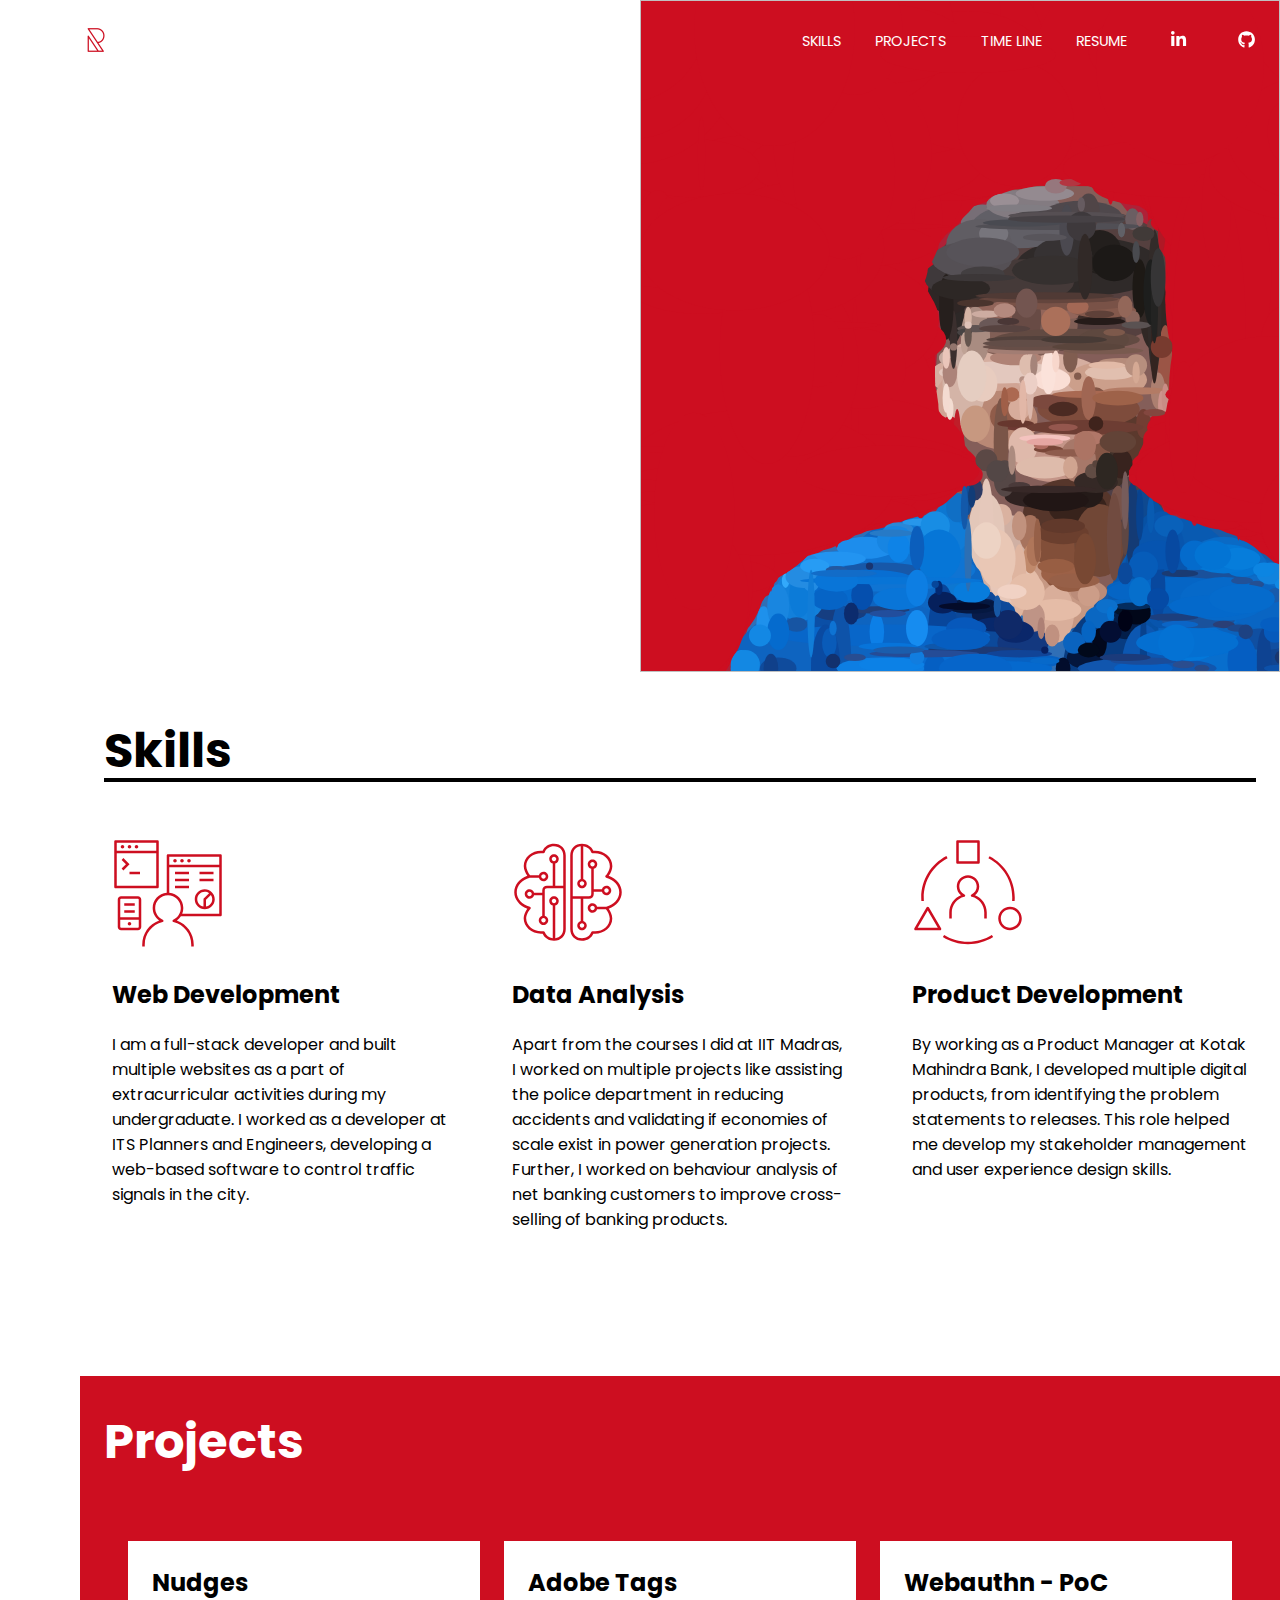
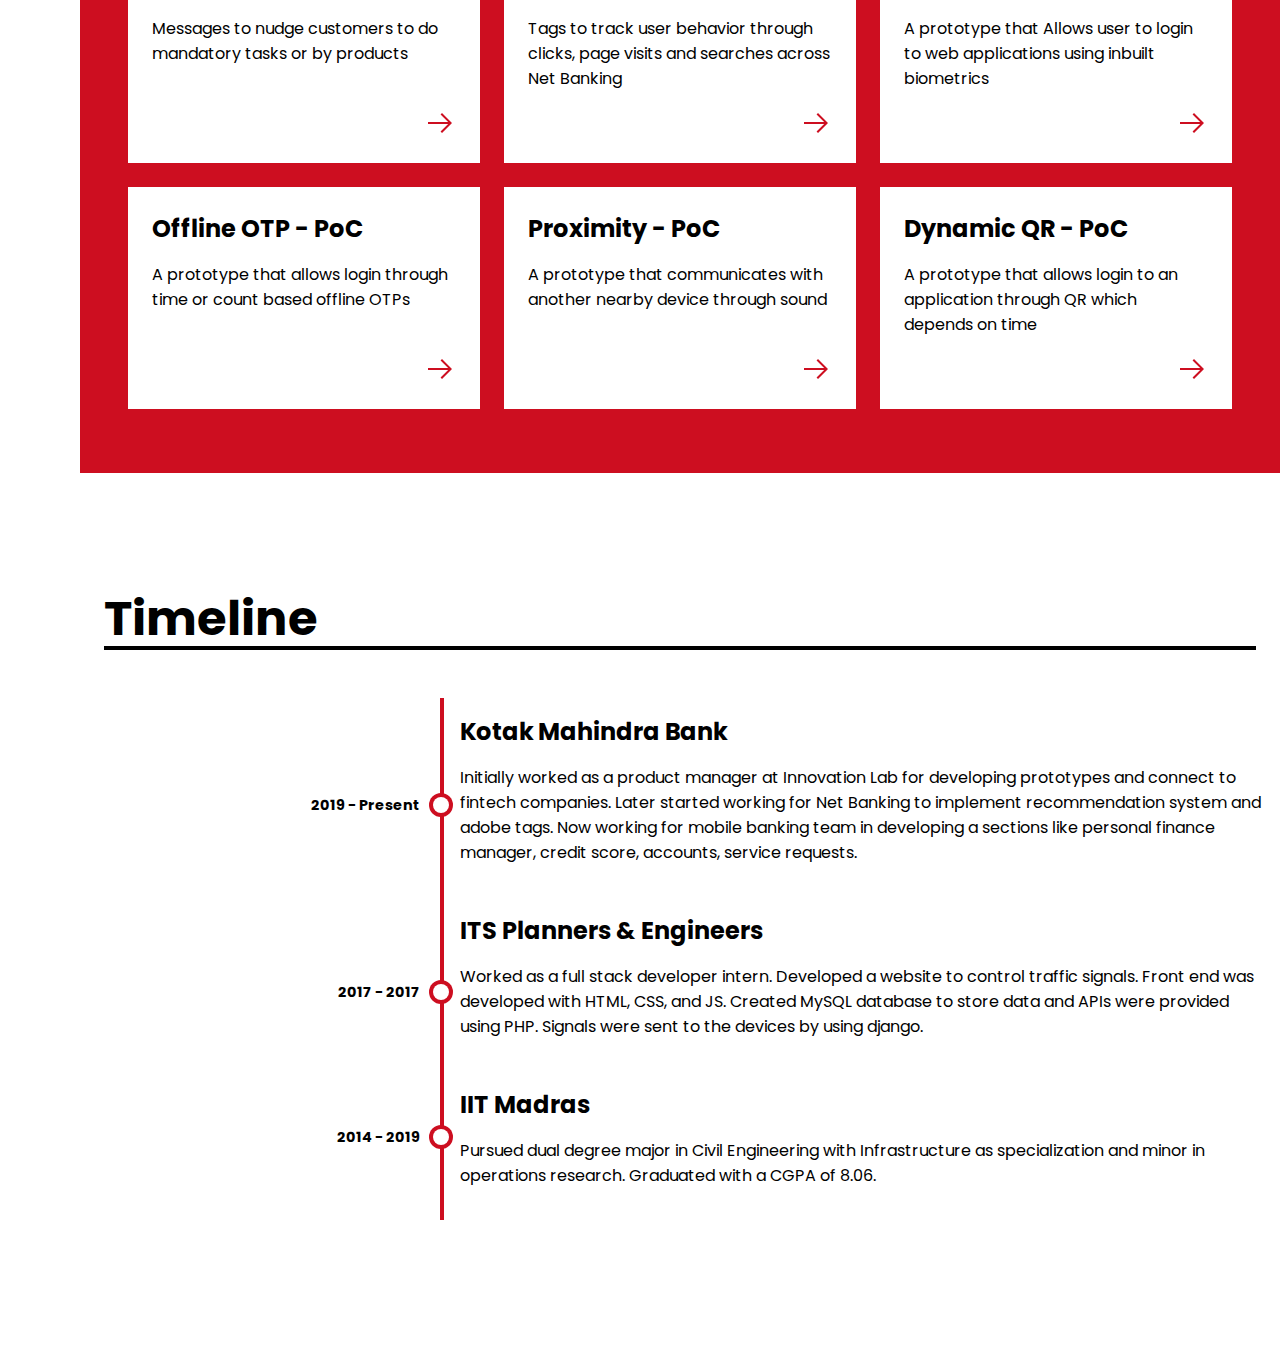
<file: index.html>
<!DOCTYPE html>
<html lang="en">
<head>
    <!-- I used a template by Gary Simons of DesignCourse youtube channel and added my personal code to develop this website -->
    <meta charset="UTF-8">
    <meta http-equiv="X-UA-Compatible" content="IE=edge">
    <meta name="viewport" content="width=device-width, initial-scale=1.0">
    <title>Raghuram</title>
    <link rel="icon" href="img/r.png">
    <link rel="stylesheet" href="app.css">
    <script src="jquery-3.6.0.min.js"></script>
    <link rel="preconnect" href="https://fonts.googleapis.com">
    <link rel="preconnect" href="https://fonts.gstatic.com" crossorigin>
    <link href="https://fonts.googleapis.com/css2?family=Poppins:wght@400;700&display=swap" rel="stylesheet">
    <script>
        (function(w,d,s,l,i){w[l]=w[l]||[];w[l].push({'gtm.start':
        new Date().getTime(),event:'gtm.js'});var f=d.getElementsByTagName(s)[0],
        j=d.createElement(s),dl=l!='dataLayer'?'&l='+l:'';j.async=true;j.src=
        'https://www.googletagmanager.com/gtm.js?id='+i+dl;f.parentNode.insertBefore(j,f);
        })(window,document,'script','dataLayer','GTM-MHNKM3S');
    </script>
</head>
<body>
    <!-- Google Tag Manager (noscript) -->
    <noscript>
        <iframe src="https://www.googletagmanager.com/ns.html?id=GTM-MHNKM3S" height="0" width="0" style="display:none;visibility:hidden"></iframe>
    </noscript>
    <!-- End Google Tag Manager (noscript) -->


    <img class="hero-img">
    <div class="wrapper">
        <header>
            <!-- <img class="logo"></img> -->
            <!-- <img src="img/r.png"> -->
            <img alt="Home" class="logo">



            <nav>
                <svg class="close" viewBox="0 0 24 24" fill="none" xmlns="http://www.w3.org/2000/svg">
                    <path d="M12 2C10.0222 2 8.08879 2.58649 6.4443 3.6853C4.79981 4.78412 3.51809 6.3459 2.76121 8.17317C2.00433 10.0004 1.8063 12.0111 2.19215 13.9509C2.578 15.8907 3.53041 17.6725 4.92894 19.0711C6.32746 20.4696 8.10929 21.422 10.0491 21.8079C11.9889 22.1937 13.9996 21.9957 15.8268 21.2388C17.6541 20.4819 19.2159 19.2002 20.3147 17.5557C21.4135 15.9112 22 13.9778 22 12C22 10.6868 21.7413 9.38642 21.2388 8.17317C20.7363 6.95991 19.9997 5.85752 19.0711 4.92893C18.1425 4.00035 17.0401 3.26375 15.8268 2.7612C14.6136 2.25866 13.3132 2 12 2V2ZM14.71 13.29C14.8037 13.383 14.8781 13.4936 14.9289 13.6154C14.9797 13.7373 15.0058 13.868 15.0058 14C15.0058 14.132 14.9797 14.2627 14.9289 14.3846C14.8781 14.5064 14.8037 14.617 14.71 14.71C14.617 14.8037 14.5064 14.8781 14.3846 14.9289C14.2627 14.9797 14.132 15.0058 14 15.0058C13.868 15.0058 13.7373 14.9797 13.6154 14.9289C13.4936 14.8781 13.383 14.8037 13.29 14.71L12 13.41L10.71 14.71C10.617 14.8037 10.5064 14.8781 10.3846 14.9289C10.2627 14.9797 10.132 15.0058 10 15.0058C9.86799 15.0058 9.73729 14.9797 9.61543 14.9289C9.49357 14.8781 9.38297 14.8037 9.29 14.71C9.19628 14.617 9.12188 14.5064 9.07111 14.3846C9.02034 14.2627 8.99421 14.132 8.99421 14C8.99421 13.868 9.02034 13.7373 9.07111 13.6154C9.12188 13.4936 9.19628 13.383 9.29 13.29L10.59 12L9.29 10.71C9.1017 10.5217 8.99591 10.2663 8.99591 10C8.99591 9.7337 9.1017 9.4783 9.29 9.29C9.47831 9.1017 9.7337 8.99591 10 8.99591C10.2663 8.99591 10.5217 9.1017 10.71 9.29L12 10.59L13.29 9.29C13.4783 9.1017 13.7337 8.99591 14 8.99591C14.2663 8.99591 14.5217 9.1017 14.71 9.29C14.8983 9.4783 15.0041 9.7337 15.0041 10C15.0041 10.2663 14.8983 10.5217 14.71 10.71L13.41 12L14.71 13.29Z" fill="black"/>
                </svg>

                <ul>
                    <li><a href="#skills">Skills</a></li>
                    <li><a href="#projects">Projects</a></li>
                    <li><a href="#timeline">Time Line</a></li>
                    <li><a href="Resume.pdf" target="_blank">Resume</a></li>
                    <li><a href="https://www.linkedin.com/in/raghuram-sirigiri/" target="_blank">
                        <svg aria-hidden="true" focusable="false" data-prefix="fab" data-icon="linkedin-in" class="svg-inline--fa fa-linkedin-in fa-w-14" role="img" xmlns="http://www.w3.org/2000/svg" viewBox="0 0 448 512"><path fill="currentColor" d="M100.28 448H7.4V148.9h92.88zM53.79 108.1C24.09 108.1 0 83.5 0 53.8a53.79 53.79 0 0 1 107.58 0c0 29.7-24.1 54.3-53.79 54.3zM447.9 448h-92.68V302.4c0-34.7-.7-79.2-48.29-79.2-48.29 0-55.69 37.7-55.69 76.7V448h-92.78V148.9h89.08v40.8h1.3c12.4-23.5 42.69-48.3 87.88-48.3 94 0 111.28 61.9 111.28 142.3V448z"></path></svg>
                    </a></li>
                    <li><a href="https://github.com/raghuramsirigiri" target="_blank">
                        <svg aria-hidden="true" focusable="false" data-prefix="fab" data-icon="github" class="svg-inline--fa fa-github fa-w-16" role="img" xmlns="http://www.w3.org/2000/svg" viewBox="0 0 496 512"><path fill="currentColor" d="M165.9 397.4c0 2-2.3 3.6-5.2 3.6-3.3.3-5.6-1.3-5.6-3.6 0-2 2.3-3.6 5.2-3.6 3-.3 5.6 1.3 5.6 3.6zm-31.1-4.5c-.7 2 1.3 4.3 4.3 4.9 2.6 1 5.6 0 6.2-2s-1.3-4.3-4.3-5.2c-2.6-.7-5.5.3-6.2 2.3zm44.2-1.7c-2.9.7-4.9 2.6-4.6 4.9.3 2 2.9 3.3 5.9 2.6 2.9-.7 4.9-2.6 4.6-4.6-.3-1.9-3-3.2-5.9-2.9zM244.8 8C106.1 8 0 113.3 0 252c0 110.9 69.8 205.8 169.5 239.2 12.8 2.3 17.3-5.6 17.3-12.1 0-6.2-.3-40.4-.3-61.4 0 0-70 15-84.7-29.8 0 0-11.4-29.1-27.8-36.6 0 0-22.9-15.7 1.6-15.4 0 0 24.9 2 38.6 25.8 21.9 38.6 58.6 27.5 72.9 20.9 2.3-16 8.8-27.1 16-33.7-55.9-6.2-112.3-14.3-112.3-110.5 0-27.5 7.6-41.3 23.6-58.9-2.6-6.5-11.1-33.3 2.6-67.9 20.9-6.5 69 27 69 27 20-5.6 41.5-8.5 62.8-8.5s42.8 2.9 62.8 8.5c0 0 48.1-33.6 69-27 13.7 34.7 5.2 61.4 2.6 67.9 16 17.7 25.8 31.5 25.8 58.9 0 96.5-58.9 104.2-114.8 110.5 9.2 7.9 17 22.9 17 46.4 0 33.7-.3 75.4-.3 83.6 0 6.5 4.6 14.4 17.3 12.1C428.2 457.8 496 362.9 496 252 496 113.3 383.5 8 244.8 8zM97.2 352.9c-1.3 1-1 3.3.7 5.2 1.6 1.6 3.9 2.3 5.2 1 1.3-1 1-3.3-.7-5.2-1.6-1.6-3.9-2.3-5.2-1zm-10.8-8.1c-.7 1.3.3 2.9 2.3 3.9 1.6 1 3.6.7 4.3-.7.7-1.3-.3-2.9-2.3-3.9-2-.6-3.6-.3-4.3.7zm32.4 35.6c-1.6 1.3-1 4.3 1.3 6.2 2.3 2.3 5.2 2.6 6.5 1 1.3-1.3.7-4.3-1.3-6.2-2.2-2.3-5.2-2.6-6.5-1zm-11.4-14.7c-1.6 1-1.6 3.6 0 5.9 1.6 2.3 4.3 3.3 5.6 2.3 1.6-1.3 1.6-3.9 0-6.2-1.4-2.3-4-3.3-5.6-2z"></path></svg>
                    </a></li>
                </ul>
            </nav>
            
            <svg class="menu" viewBox="0 0 48 32" fill="none" xmlns="http://www.w3.org/2000/svg">
                <path d="M24 32H0V26.6667H24V32ZM48 18.6667H0V13.3333H48V18.6667ZM48 5.33333H24V0H48V5.33333Z" fill="white"/>
            </svg>
            

        </header>

        <section class="hero">
            <h1>I'm <br> Raghuram Sirigiri</h1>

            <!-- <p class="subhead">A Product Manager working on solving consumer related problems using technology</p> -->
            <p class="subhead">
                A Passionate, value-driven product manager with experience in coordinating cross-functional teams to plan, build, 
                launch products.
                 <!-- Own the product lifecycle from initial concept to delivery. -->
                <!-- Blend technology skills with analytical 
                experience and user experience knowledge to evolve product by solving problems. Prioritize and manage multiple 
                projects within specifications. Well versed in developing web based applications and data analysis.  -->
            </p>

            <!-- <button class="trigger" data-modal="#nudge">nudge modal!</button>
            <button class="trigger" data-modal="#aa">aa modal!</button> -->
            
            
            <svg class="down-arrow" viewBox="0 0 16 132" fill="none" xmlns="http://www.w3.org/2000/svg">
                <path d="M7.29289 131.707C7.68341 132.098 8.31658 132.098 8.7071 131.707L15.0711 125.343C15.4616 124.953 15.4616 124.319 15.0711 123.929C14.6805 123.538 14.0474 123.538 13.6568 123.929L7.99999 129.586L2.34314 123.929C1.95262 123.538 1.31945 123.538 0.928927 123.929C0.538402 124.319 0.538402 124.953 0.928927 125.343L7.29289 131.707ZM7 -4.37114e-08L6.99999 131L8.99999 131L9 4.37114e-08L7 -4.37114e-08Z" fill="black"/>
            </svg>
        </section>

        <section class="next-section" id="skills">
            <h1 class="title">Skills</h1>
            <div class="services">
                <div class="item">
                    <div class="">
                        <img src="img/app--developer.svg" alt="">
                    </div>
                    <h2 class="text-left">Web Development</h2>
                    <p class="">
                        I am a full-stack developer and built multiple websites as a part of extracurricular activities during my undergraduate. I worked as a developer at ITS Planners and Engineers, developing a web-based software to control traffic signals in the city.   
                    </p>
                </div>
                <div class="item">
                    <div class="">
                        <img src="img/dark-machine-learning.svg" alt="">
                    </div>
                    <h2 class="text-left">Data Analysis</h2>
                    <p class="">
                        Apart from the courses I did at IIT Madras, I worked on multiple projects like assisting the police department in reducing accidents and validating if economies of scale exist in power generation projects. Further, I worked on behaviour analysis of net banking customers to improve cross-selling of banking products.
                    </p>
                </div>
                <div class="item">
                    <div class="">
                        <img src="img/user--experience-design.svg" alt="">
                    </div>
                    <h2 class="text-left">Product Development</h2>
                    <p class="">
                        By working as a Product Manager at Kotak Mahindra Bank, I developed multiple digital products, from identifying the problem statements to releases. This role helped me develop my stakeholder management and user experience design skills.  
                        
                    </p>
                </div>
            </div>
        </section>

        <section class="next-section red-bg" id="projects">
            <h1 class="title white">Projects</h1>
            <div class="portfolio">
                <div class="item trigger" data-modal="#nudge">
                    <h2>Nudges</h2>
                    <p>Messages to nudge customers to do mandatory tasks or by products</p>
                    <img src="img/light_arrow_right.svg" alt="">
                </div>
                <div class="item trigger" data-modal="#aa">
                    <h2>Adobe Tags</h2>
                    <p>Tags to track user behavior through clicks, page visits and searches across Net Banking</p>
                    <img src="img/light_arrow_right.svg" alt="">
                </div>
                <div class="item trigger" data-modal="#webauthn">
                    <h2>Webauthn - PoC</h2>
                    <p>A prototype that Allows user to login to web applications using inbuilt biometrics</p>
                    <img src="img/light_arrow_right.svg" alt="">
                </div>
                <div class="item trigger" data-modal="#OTP">
                    <h2>Offline OTP - PoC</h2>
                    <p>A prototype that allows login through time or count based offline OTPs</p>
                    <img src="img/light_arrow_right.svg" alt="">
                </div>
                <div class="item trigger" data-modal="#proxy">
                    <h2>Proximity - PoC</h2>
                    <p>A prototype that communicates with another nearby device through sound</p>
                    <img src="img/light_arrow_right.svg" alt="">
                </div>
                <div class="item trigger" data-modal="#dqr">
                    <h2>Dynamic QR - PoC</h2>
                    <p>A prototype that allows login to an application through QR which depends on time</p>
                    <img src="img/light_arrow_right.svg" alt="">
                </div>
            </div>
        </section>

        <section class="next-section" id="timeline">
            <h1 class="title">Timeline</h1>
            <div class="timeline">
                <ul>
                    <li class="date" data-date="2019 - Present">
                        <h2>Kotak Mahindra Bank</h2>
                        <p>
                            Initially worked as a product manager at Innovation Lab for developing prototypes and connect to fintech companies.
                            Later started working for Net Banking to implement recommendation system and
                            adobe tags. Now working for mobile banking team in developing a sections like
                            personal finance manager, credit score, accounts, service requests. 
                        </p>
                    </li>
                    <li class="date" data-date="2017 - 2017">
                        <h2>ITS Planners & Engineers</h2>
                        <p>
                            Worked as a full stack developer intern. Developed a website to control traffic signals.
                            Front end was developed with HTML, CSS, and JS.
                            Created MySQL database to store data and APIs were provided using PHP.
                            Signals were sent to the devices by using django.
                        </p>
                    </li>
                    <li class="date" data-date="2014 - 2019">
                        <h2>IIT Madras</h2>
                        <p>
                            Pursued dual degree major in Civil Engineering with Infrastructure as specialization
                            and minor in operations research. Graduated with a CGPA of 8.06.
                        </p>
                    </li>
                </ul>
            </div>
        </section>



        <!-- <section class="next-section red-bg" id="skills">
            <h1 class="title white">Skills</h1>
            <div class="services">
                <div class="Links">
                    <div class="">
                        <img src="img/linkedin.svg" alt="">
                    </div>
                    <h2 class="text-left">Web Development</h2>
                    
                </div>
                <div class="item">
                    <div class="">
                        <img src="img/github.svg" alt="">
                    </div>
                    <h2 class="text-left">Data Analysis</h2>
                </div>
            </div>
        </section> -->

        </div>
    </div>



   
    

</body>

<div class="modal" id="nudge">
    <div class="modal-content">
        <!-- <span class="close-button">×</span> -->
        <div class="modal-header">
            <h1>
                Nudges
            </h1>
        </div>
        <div class="modal-body">               
            <b>
                Problem statement:
            </b>
            <p>
                Clicks are reducing on cross-sell banners in Net Banking. This, in turn, led to fewer conversions, which generated revenue for the channel. Cross-sell revenues need to be improved in Net Banking.

                
            </p>
            <b>
                Solution:
            </b>
            <p>
                I improved the UI and placeholders of the banners, placing them at various places across net banking. For the first few weeks, I analysed the performance of the different placeholders. Later I conducted some user tests and interviewed customers to improve the CTR. I was able to derive some hypotheses tested using several A/B tests. After this, I arrived at a few recommendations, which were later improved in production to all customers.            </p>
            <b>
                Result:
            </b>
            <p>
                CTR on cross-sell banners improved by 10x, and revenue increased by 20Lakh rupees per month.
            </p>  
        </div>
        <div class="modal-footer">
            <a class="btn-red close-button"><h4>Close</h4></a>
        </div>
    </div>
</div>


<div class="modal" id="aa">
    <div class="modal-content">
        <!-- <span class="close-button">×</span> -->
        <div class="modal-header">
            <h1>
                Adobe Analytics
            </h1>
        </div>
        <div class="modal-body">               
            <b>
                Problem statement:
            </b>
            <p>
                Because of high dependency on data teams, the turnaround time for getting data
                needed for product decisions is around 3-5 days. To get instant access to data and
                accelerate decision making process, Pages and events are to be tagged in Net Banking.                  
            </p>

            <b>
                Solution:
            </b>
            <p>
                I created a list of all the events and pages that need to be tracked for phase 1 of the project.
                Later by coordinating between IT teams and consultants, I implemented tags in Net Banking to track
                user behavior. Initial dashboards were created by consultants to get us started. I attended
                several webinars and events conducted by Adobe to learn adobe Analytics. I was able to learn it 
                with two months and I started building the dashboards required for Net Banking product decisions.
                I built dashboards to track KPIs and other key metrics used by product teams. 
            </p>

            <b>
                Result:
            </b>
            <p>
                We were able to get data needed to improve the NPS of the site by 20 points.
            </p>  
        </div>
        <div class="modal-footer">
            <a class="btn-red close-button"><h4>Close</h4></a>
        </div>
    </div>
</div>

<div class="modal" id="webauthn">
    <div class="modal-content">
        <!-- <span class="close-button">×</span> -->
        <div class="modal-header">
            <h1>
                Webauthn - Proof of Concept
            </h1>
        </div>
        <div class="modal-body">               
            <b>
                Problem statement:
            </b>
            <p>
                There are several customers who login to Net Banking using the same device most of the time.
                Still they need to complete two factor authentication to do the transactions as it is mandated
                by RBI. Identify alternate modes of authentication which can ensure safety and convenience to
                customers.                  
            </p>

            <b>
                Solution:
            </b>
            <p>
                I created a webauthn based proof of concept, which enables users to login to Net Banking
                by using inbuilt biometrics and security keys. User can use any of the biometrics like
                faceID, Windows Hello, PIN and fingerprint which are available on the device. Users can also
                use security keys provided by different third party manufacturers. This reduces
                risk of phishing attacks as there are no passwords involved and security keys are only
                accessible by Net Banking website. 
            </p>  
        </div>
        <div class="modal-footer">
            <a class="btn-black" target="_blank" href="https://github.com/raghuramsirigiri/webuathn.git"><h4>Proceed to Github</h4></a>
            <a class="btn-red close-button"><h4>Close</h4></a>
        </div>
    </div>
</div>

<div class="modal" id="OTP">
    <div class="modal-content">
        <!-- <span class="close-button">×</span> -->
        <div class="modal-header">
            <h1>
                Offline OTP - Proof of Concept
            </h1>
        </div>
        <div class="modal-body">               
            <b>
                Problem statement:
            </b>
            <p>
                users of the Net Banking were facing issue in receiving OTPs through SMS
                as some of them live in areas with weak or no connectivity. There several
                corporate customers who live in tch parks which have connectivity issues because of lower bandwidths.
                To reduce dependency on service providers for delivering SMS and reducing costs to the bank alternates
                were explored              
            </p>

            <b>
                Solution:
            </b>
            <p>
                I created a prototypes which can provide Time based or count based OTPs to the customer.
                Any user with Google authenticator or similar authenticator apps can use this functionality. 
                By doing analysis of the pros and cons of the two types of open source offline OTPs, I concluded
                that Time based OTP is the better of two. Vendors are being explored to facilitate this solution
                as per guidelines given by RBI.
            </p>
  
        </div>
        <div class="modal-footer">
            <a class="btn-black" target="_blank" href="https://github.com/raghuramsirigiri/TOTP-HOTP-app.git"><h4>Proceed to Github</h4></a>
            <a class="btn-red close-button"><h4>Close</h5></a>
        </div>
    </div>
</div>

<div class="modal" id="proxy">
    <div class="modal-content">
        <!-- <span class="close-button">×</span> -->
        <div class="modal-header">
            <h1>
                Proximity - Proof of Concept
            </h1>
        </div>
        <div class="modal-body">               
            <b>
                Problem statement:
            </b>
            <p>
                Users can login to their account on a new device using a existing device where user is already
                logged in. Users need to scan a QR code shown on old device using New device to activate.
                But fraudsters posing as bank employees started exploiting this feature by asking users to send
                the image of QR via mail or whatsapp. To protect users from vishing attacks identify a better
                authentication method.
            </p>

            <b>
                Solution:
            </b>
            <p>
                By drawing inspiration from google pay and amazon pay apps, which using ultra low
                frequency sound to transmit transaction related data, I developed a prototype to
                use sound to authenticate. The prototype was developed using the APIs provided by
                google as a part of google play services. I later used SDKs provided by a developer
                named chirp which worked better tha google APIs. This prototype sends security key
                as a lowe frequency sound which can only be heard by another device. It is difficult
                to record and replicate sound unlike image in QR. This also ensures that the devices
                are in proximity and reduce the risk.
            </p>  
        </div>
        <div class="modal-footer">
            <a class="btn-red close-button"><h4>Close</h4></a>
        </div>
    </div>
</div>

<div class="modal" id="dqr">
    <div class="modal-content">
        <!-- <span class="close-button">×</span> -->
        <div class="modal-header">
            <h1>
                Dynamic QR - Proof of Concept
            </h1>
        </div>
        <div class="modal-body">               
            <b>
                Problem statement:
            </b>
            <p>
                Allow users to login to a website using mobile banking app or facilitate the
                login of one device through another. Ensure that both devices are in same location.
            </p>

            <b>
                Solution:
            </b>
            <p>
               I created a prototype allows login to a new device using an existing device using
               QR code. This QR code is only valid for few seconds and changes in set frequency.
               This ensures that the fraudsters cannot login even if they send this QR to users 
               and make them scan as QR expires by the time users scan it in most of the cases.
            </p>

  
        </div>
        <div class="modal-footer">
            <a class="btn-red close-button"><h4>Close</h4></a>
        </div>
    </div>
</div>

<script src="app.js"></script>
</html>
</file>
<file: app.css>
html {
  scroll-behavior: smooth;
}

body {
  margin: 1.5em;
  font-family: 'Poppins', sans-serif;
}

a {
  text-decoration: none;
  font-size: 1.3rem;
}

.red-bg {
  background-color: #CD0E20;
}

.next-section {
  margin: 5em 0em;
  padding: 1em 0em;
}

.next-section .title {
  margin: 0.5em;
  border-bottom: 0.1em solid;
}

.next-section .white {
  color: #FFF;
  border: none;
}

.next-section:first-of-type {
  margin: 15em 0em !important;
}

video {
  -ms-flex-item-align: center;
      -ms-grid-row-align: center;
      align-self: center;
  -ms-grid-column-align: center;
      justify-self: center;
  height: 50vh;
  width: 70vh;
}

.btn-red {
  -ms-grid-row: 1;
  -ms-grid-column: 2;
  grid-area: a;
  margin: 3em 0em;
  padding: 1em;
  text-align: start;
  -ms-flex-item-align: start;
      align-self: flex-start;
  cursor: pointer;
  color: #FFF;
  background-color: #CD0E20;
}

.modal {
  position: fixed;
  top: 0;
  right: 0;
  bottom: 0;
  left: 0;
  background-color: rgba(0, 0, 0, 0.7);
  opacity: 0;
  z-index: 999;
  outline: 0;
  visibility: hidden;
  -webkit-transform: scale(1.1);
          transform: scale(1.1);
  -webkit-transition: visibility 0s linear 0.5s, opacity 0.5s 0s, -webkit-transform 0.5s;
  transition: visibility 0s linear 0.5s, opacity 0.5s 0s, -webkit-transform 0.5s;
  transition: visibility 0s linear 0.5s, opacity 0.5s 0s, transform 0.5s;
  transition: visibility 0s linear 0.5s, opacity 0.5s 0s, transform 0.5s, -webkit-transform 0.5s;
}

.modal-content {
  display: -webkit-box;
  display: -ms-flexbox;
  display: flex;
  -webkit-box-orient: vertical;
  -webkit-box-direction: normal;
      -ms-flex-direction: column;
          flex-direction: column;
  margin: 3rem 6rem 1rem 6rem;
  background-color: white;
}

.modal-header {
  margin: 2.5em 1.5em;
}

.modal-header h1 {
  margin: 0em;
}

.modal-body {
  margin: 0em 1.5em 1em;
}

.modal-body p {
  margin-top: 0;
}

.modal-footer {
  display: -ms-grid;
  display: grid;
  -ms-grid-columns: (1fr)[2];
      grid-template-columns: repeat(2, 1fr);
      grid-template-areas: "b a";
  gap: 0;
  padding: 0;
}

.modal-footer .btn-red {
  -ms-grid-row: 1;
  -ms-grid-column: 2;
  grid-area: a;
  float: right;
  margin: 0;
  padding: 0;
  text-align: center;
  -webkit-box-pack: center;
      -ms-flex-pack: center;
          justify-content: center;
  cursor: pointer;
  color: #FFF;
  background-color: #CD0E20;
}

.modal-footer .btn-black {
  -ms-grid-row: 1;
  -ms-grid-column: 1;
  grid-area: b;
  float: right;
  margin: 0;
  padding: 0em;
  text-align: center;
  -webkit-box-pack: center;
      -ms-flex-pack: center;
          justify-content: center;
  cursor: pointer;
  color: #FFF;
  background-color: #000;
}

.show-modal {
  opacity: 1;
  visibility: visible;
  overflow-y: scroll !important;
  -webkit-transform: scale(1);
          transform: scale(1);
  -webkit-transition: visibility 0s linear 0s, opacity 0.1s 0s, -webkit-transform 0.5s;
  transition: visibility 0s linear 0s, opacity 0.1s 0s, -webkit-transform 0.5s;
  transition: visibility 0s linear 0s, opacity 0.1s 0s, transform 0.5s;
  transition: visibility 0s linear 0s, opacity 0.1s 0s, transform 0.5s, -webkit-transform 0.5s;
}

.hero-img {
  position: absolute;
  top: 0;
  left: 0;
  background: url("img/geometrized_svg (9).svg");
  background-size: cover;
  background-position-x: 20%;
  background-position-y: 20%;
  width: 100%;
  height: 100vh;
  z-index: -1;
  -webkit-animation: introLoad 2s forwards;
          animation: introLoad 2s forwards;
}

.logo {
  content: url("img/rw.png");
  height: 2em;
}

nav {
  position: fixed;
  right: 0;
  top: 0;
  background: white;
  height: 100vh;
  width: 50%;
  z-index: 999;
  text-transform: uppercase;
  -webkit-transform: translateX(100%);
          transform: translateX(100%);
  -webkit-transition: -webkit-transform .5s ease-in-out;
  transition: -webkit-transform .5s ease-in-out;
  transition: transform .5s ease-in-out;
  transition: transform .5s ease-in-out, -webkit-transform .5s ease-in-out;
}

nav ul {
  list-style-type: none;
  padding: 0;
  margin-top: 8em;
}

nav ul a {
  color: black;
  padding: .75em 2em;
  display: block;
}

nav ul a:hover {
  background: #ebebeb;
}

nav .close {
  float: right;
  margin: 2em;
  width: 2.5em;
}

header {
  display: -webkit-box;
  display: -ms-flexbox;
  display: flex;
  -webkit-box-pack: justify;
      -ms-flex-pack: justify;
          justify-content: space-between;
}

header svg {
  width: 2.3em;
  margin-top: -.6em;
  cursor: pointer;
}

h1 {
  font-size: 3rem;
  margin-top: 2em;
  line-height: 3.3rem;
}

.subhead {
  font-size: 1em;
}

section.hero {
  color: white;
  height: 90vh;
  -webkit-animation: moveDown 1s ease-in-out forwards;
          animation: moveDown 1s ease-in-out forwards;
  opacity: 0;
}

section.hero .down-arrow {
  stroke: white;
  position: absolute;
  bottom: 8em;
  width: 1em;
  animation: moveArrow 1s alternate-reverse infinite;
}

section.hero .down-arrow path {
  fill: white;
}

.more-info img {
  width: 100%;
  -o-object-fit: fill;
     object-fit: fill;
  height: 11em;
}

.more-info .title {
  font-weight: bold;
  font-size: 1.25rem;
}

.more-info .desc {
  line-height: 1.5rem;
}

.services {
  font-size: 1em;
}

.services .item {
  padding: 2em;
  -webkit-box-align: center;
      -ms-flex-align: center;
          align-items: center;
}

.services img {
  height: 7rem;
}

.portfolio {
  display: -ms-grid;
  display: grid;
  -ms-grid-columns: (1fr)[1];
      grid-template-columns: repeat(1, 1fr);
  gap: 1.5em;
  padding: 2em;
}

.portfolio .item {
  padding: 1.5em;
  background-color: #FFF;
  cursor: pointer;
  display: -webkit-box;
  display: -ms-flexbox;
  display: flex;
  -webkit-box-orient: vertical;
  -webkit-box-direction: normal;
      -ms-flex-direction: column;
          flex-direction: column;
}

.portfolio .item h2 {
  margin: 0;
}

.portfolio img {
  height: 2em;
  margin-top: auto;
  -ms-flex-item-align: end;
      -ms-grid-row-align: end;
      align-self: end;
}

.timeline {
  margin: 3em 0em;
}

.timeline h2 {
  margin: 0;
}

.timeline ul {
  border-left: 4px solid #CD0E20;
  /* border-radius: 0.8rem; */
  background-color: var(--grey-10);
  position: relative;
  padding: 1rem;
  margin-left: 30%;
  list-style: none;
  text-align: left;
  /* width: 70%; */
}

.timeline .date {
  border-bottom: 1px solid var(--grey-30);
  margin-bottom: 1rem;
  padding-bottom: 1rem;
  position: relative;
}

.timeline .date:last-of-type {
  padding-bottom: 0;
  margin-bottom: 0;
  border: none;
}

.timeline .date::before, .timeline .date::after {
  position: absolute;
  display: block;
  top: 50%;
  -webkit-transform: translateY(-50%);
          transform: translateY(-50%);
}

.timeline .date::before {
  content: attr(data-date);
  left: -14.5rem;
  text-align: right;
  min-width: 12rem;
  font-size: 0.9rem !important;
  font-weight: 700 !important;
}

.timeline .date::after {
  content: "";
  -webkit-box-shadow: 0 0 0 4px #CD0E20;
          box-shadow: 0 0 0 4px #CD0E20;
  border-radius: 100%;
  left: -1.7rem;
  height: 1.0rem;
  width: 1.0rem;
  background-color: #FFF;
}

.open-nav {
  -webkit-transform: translateX(0%);
          transform: translateX(0%);
}

@media only screen and (min-width: 680px) {
  body {
    margin: 1.5em 5em;
    font-family: 'Poppins', sans-serif;
  }
  .portfolio {
    display: -ms-grid;
    display: grid;
    -ms-grid-columns: (1fr)[2];
        grid-template-columns: repeat(2, 1fr);
    gap: 1.5em;
    padding: 2em;
  }
}

@media only screen and (min-width: 920px) {
  video {
    -ms-flex-item-align: center;
        -ms-grid-row-align: center;
        align-self: center;
    -ms-grid-column-align: center;
        justify-self: center;
    height: 50vh;
    width: 25vw;
  }
  .hero-card {
    display: -webkit-box;
    display: -ms-flexbox;
    display: flex;
    -webkit-box-orient: horizontal;
    -webkit-box-direction: reverse;
        -ms-flex-direction: row-reverse;
            flex-direction: row-reverse;
    margin-top: 6em;
  }
  .hero-card h1 {
    margin-bottom: 0;
  }
  .hero-card .item {
    -webkit-box-flex: 1;
        -ms-flex: 1;
            flex: 1;
    padding: 1em;
  }
  .menu {
    display: none;
  }
  .logo {
    content: url("img/r.png");
  }
  nav {
    -webkit-transform: translateX(0);
            transform: translateX(0);
    position: unset;
    display: block;
    width: auto;
    height: auto;
    background: none;
  }
  nav svg.close {
    display: none;
  }
  nav ul {
    display: -webkit-box;
    display: -ms-flexbox;
    display: flex;
    margin: 0;
  }
  nav ul a {
    color: white;
    padding: .5em 1.2em;
    font-size: .9rem;
  }
  nav ul a:hover {
    background: none;
  }
  nav ul a svg {
    height: 1.2em;
    margin: auto;
  }
  .portfolio {
    display: -ms-grid;
    display: grid;
    -ms-grid-columns: (1fr)[3];
        grid-template-columns: repeat(3, 1fr);
    gap: 1.5em;
    padding: 3em;
  }
  .hero-img {
    left: unset;
    right: 0;
    width: 50%;
    height: 42em;
  }
  .logo {
    color: black;
  }
  .logo span {
    color: red;
  }
  section.hero {
    color: black;
    height: auto;
    width: 40%;
    margin-bottom: 8em;
  }
  section.hero .subhead {
    margin-bottom: 3em;
  }
  section.hero svg.down-arrow {
    stroke: black;
    position: unset;
  }
  section.hero svg.down-arrow path {
    fill: black;
  }
  .services {
    display: -webkit-box;
    display: -ms-flexbox;
    display: flex;
  }
  .services .item {
    padding: 2em;
    -webkit-box-flex: 1;
        -ms-flex: 1;
            flex: 1;
  }
  .services img {
    height: 7rem;
  }
  .feature {
    display: -ms-grid;
    display: grid;
    -ms-grid-columns: (auto)[2];
        grid-template-columns: repeat(2, auto);
    gap: 3em;
    margin-bottom: 8em;
  }
  .feature img {
    width: 25em;
  }
  .feature .content {
    text-align: right;
    width: 25em;
  }
  .feature.left {
        grid-template-areas: "left right";
  }
  .feature.left img {
    -ms-grid-row: 1;
    -ms-grid-column: 1;
    grid-area: left;
  }
  .feature.left .content {
    text-align: left;
    width: 25em;
    -ms-grid-column-align: left;
        justify-self: left;
  }
}

@media only screen and (min-width: 1200px) {
  .wrapper {
    width: 1200px;
    margin: 0 auto;
  }
  .feature {
    gap: 0;
  }
}

@-webkit-keyframes introLoad {
  from {
    -webkit-clip-path: polygon(0 0, 100% 0, 100% 0, 0 0);
            clip-path: polygon(0 0, 100% 0, 100% 0, 0 0);
  }
  to {
    -webkit-clip-path: polygon(0 0, 100% 0, 100% 100%, 0 100%);
            clip-path: polygon(0 0, 100% 0, 100% 100%, 0 100%);
  }
}

@keyframes introLoad {
  from {
    -webkit-clip-path: polygon(0 0, 100% 0, 100% 0, 0 0);
            clip-path: polygon(0 0, 100% 0, 100% 0, 0 0);
  }
  to {
    -webkit-clip-path: polygon(0 0, 100% 0, 100% 100%, 0 100%);
            clip-path: polygon(0 0, 100% 0, 100% 100%, 0 100%);
  }
}

@-webkit-keyframes moveArrow {
  from {
    -webkit-transform: translateY(-30px);
            transform: translateY(-30px);
  }
  to {
    -webkit-transform: translateY(0);
            transform: translateY(0);
  }
}

@keyframes moveArrow {
  from {
    -webkit-transform: translateY(-30px);
            transform: translateY(-30px);
  }
  to {
    -webkit-transform: translateY(0);
            transform: translateY(0);
  }
}

@-webkit-keyframes moveDown {
  from {
    -webkit-transform: translateY(-100px);
            transform: translateY(-100px);
  }
  to {
    -webkit-transform: translateY(0);
            transform: translateY(0);
    opacity: 1;
  }
}

@keyframes moveDown {
  from {
    -webkit-transform: translateY(-100px);
            transform: translateY(-100px);
  }
  to {
    -webkit-transform: translateY(0);
            transform: translateY(0);
    opacity: 1;
  }
}
/*# sourceMappingURL=app.css.map */
</file>
